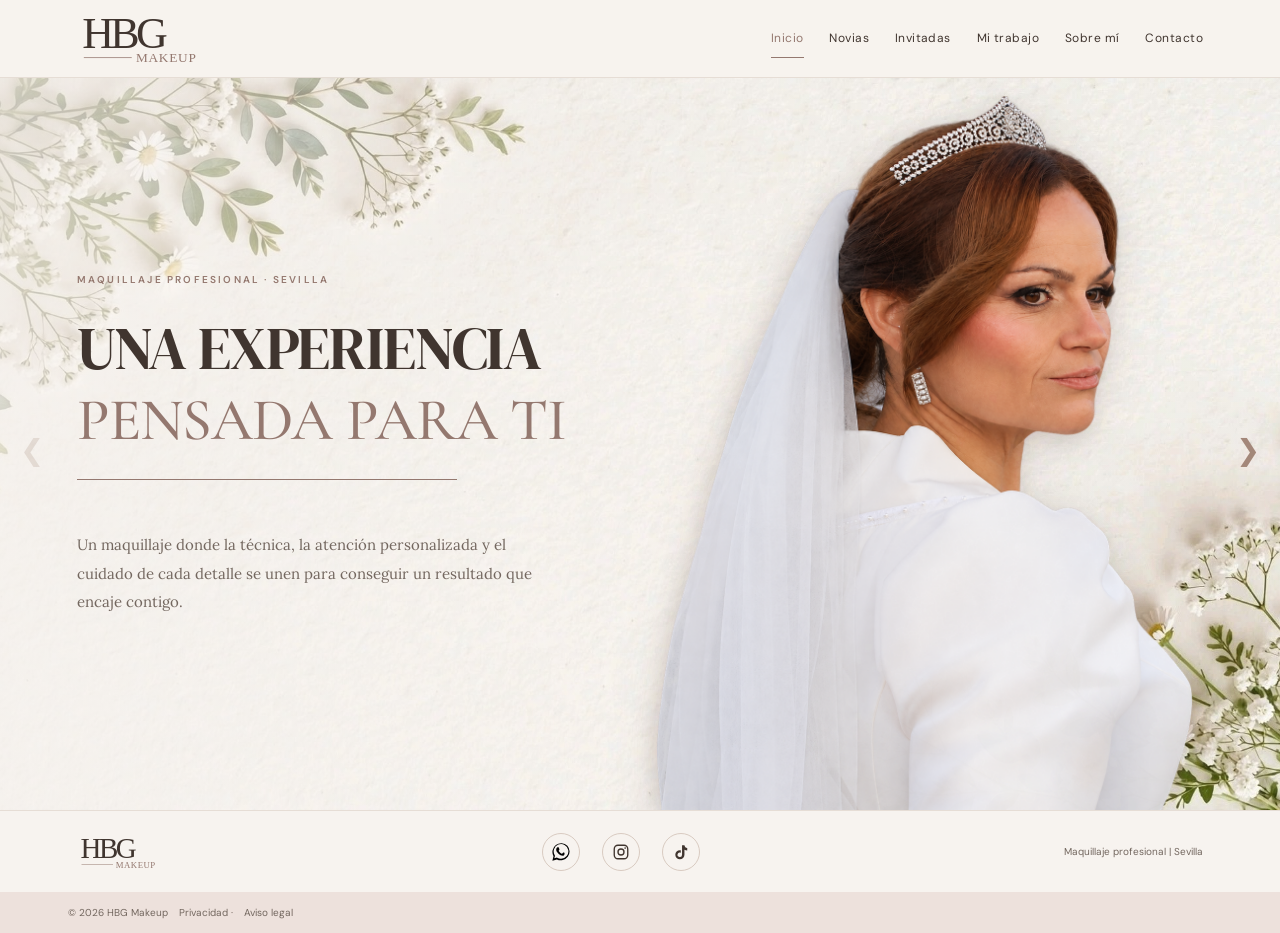
<file: index.html>
<!DOCTYPE html>
<html lang="es">
<head>
  <meta charset="UTF-8">
  <meta name="viewport" content="width=device-width, initial-scale=1.0">
  <meta name="theme-color" content="#f7f3ef">
  <meta name="description" content="HBG Makeup, Herminia Borreguero. Maquillaje profesional para novias, madrinas e invitadas en Sevilla y alrededores.">
  <title>HBG Makeup | Maquillaje profesional en Sevilla</title>
  <link rel="preconnect" href="https://fonts.googleapis.com">
  <link rel="preconnect" href="https://fonts.gstatic.com" crossorigin>
<!-- Tipografías de HBG Makeup -->
<link href="https://fonts.googleapis.com/css2?family=Cormorant+Garamond:wght@400;500;600&family=DM+Sans:wght@400;500;600&family=DM+Serif+Display:ital@0;1&family=Lora:wght@400;500&display=swap" rel="stylesheet">
  <link rel="stylesheet" href="styles.css">
</head>
<body>
  <!-- CABECERA: logo y menú de navegación -->
  <header class="header">
    <a class="brand" href="#inicio" aria-label="HBG Makeup, inicio"><img src="img/hbg-logo.svg" alt="HBG Makeup" class="logo-header"></a>
    <button class="menu-toggle" type="button" aria-label="Abrir menú" aria-expanded="false" aria-controls="navigation">☰</button>
    <nav id="navigation" aria-label="Navegación principal">
      <a href="#inicio" class="active" aria-current="page">Inicio</a>
      <a href="#novias">Novias</a>
      <a href="#invitadas">Invitadas</a>
      <a href="#portfolio">Mi trabajo</a>
      <a href="#sobre-mi">Sobre mí</a>
      <a href="#contacto">Contacto</a>
    </nav>
  </header>

  <!-- Cada SECTION es una pantalla de la web. Solo se muestra la activa. -->
  <main class="panels" id="panels">
    <!-- 1. INICIO -->
    <section id="inicio" class="panel hero active" aria-hidden="false">
      <div class="panel-copy hero-copy">
        <p class="eyebrow">MAQUILLAJE PROFESIONAL · SEVILLA</p>
        <h1>UNA EXPERIENCIA <em>PENSADA PARA TI</em></h1>
        <p>Un maquillaje donde la técnica, la atención personalizada y el cuidado de cada detalle se unen para conseguir un resultado que encaje contigo.</p>
      </div>
      <div class="hero-art"><img src="img/novia6.png" alt="Novia maquillada por HBG Makeup" class="foto-principal"></div>



    </section>

    <!-- 2. NOVIAS -->
    <section id="novias" class="panel split warm" aria-hidden="true" inert>
      <div class="image-placeholder"><img src="img/novia5.jpg" alt="Maquillaje de novia" class="foto-novia"></div>
      <div class="panel-copy split-copy">
        <p class="eyebrow">MAQUILLAJE PARA NOVIAS</p>
        <h2>Para el día en que <em>TODO IMPORTA</em></h2>
        <p>El día de tu boda está lleno de emociones y quiero que los preparativos sean una parte bonita de él. Que puedas disfrutar de ese tiempo sabiendo que estás en buenas manos.</p>
        <p>Cada novia tiene su estilo. Mi trabajo es escucharte y construir juntas un maquillaje que encaje contigo y con tu celebración, cuidando cada detalle desde el primer contacto hasta el gran día.</p>
        <a class="button whatsapp-button" data-whatsapp="novia" href="#"><svg class="button-icon" viewBox="0 0 24 24" aria-hidden="true"><path d="M20.5 3.5A11.8 11.8 0 0 0 2 17.7L.5 23.5l6-1.6A11.8 11.8 0 0 0 20.5 3.5ZM12 21a9.8 9.8 0 0 1-5-1.4l-.4-.2-3.5.9.9-3.4-.2-.4A9.8 9.8 0 1 1 12 21Zm5.4-7.3c-.3-.2-1.7-.9-2-.9s-.5-.2-.7.2-.8.9-1 1.1-.4.2-.7.1a8 8 0 0 1-2.4-1.5 9 9 0 0 1-1.6-2c-.2-.3 0-.5.1-.7l.5-.6c.2-.2.2-.4.3-.6s0-.4 0-.6l-.9-2.1c-.2-.5-.5-.4-.7-.4h-.6c-.2 0-.6.1-.9.4s-1.2 1.2-1.2 2.8 1.2 3.2 1.4 3.4a11.5 11.5 0 0 0 4.4 3.9c.6.3 1.1.5 1.5.6.6.2 1.2.2 1.7.1.5-.1 1.7-.7 1.9-1.4s.2-1.3.1-1.4-.2-.2-.5-.4Z"/></svg>Contacta para obtener el dosier</a>
      </div>
    </section>

    <!-- 3. INVITADAS -->
    <section id="invitadas" class="panel split guest-section" aria-hidden="true" inert>
      <div class="image-placeholder guest-photo"><img src="img/invitada4.png" alt="Maquillaje de invitada HBG Makeup" class="foto-invitada"></div>
      <div class="panel-copy split-copy">
        <p class="eyebrow">MAQUILLAJE Y PEINADO PARA EVENTOS</p>
        <h2>Hay ocasiones que merecen <em>ALGO ESPECIAL</em></h2>
        <p>Una boda, una celebración o simplemente un día en el que te apetece verte especialmente guapa.</p>
        <p>Desde un maquillaje natural hasta una propuesta más sofisticada. Me gusta encontrar el equilibrio entre lo que te favorece, tus gustos y el estilo que buscas para el evento.</p>
        <a class="button whatsapp-button" data-whatsapp="invitada" href="#"><svg class="button-icon" viewBox="0 0 24 24" aria-hidden="true"><path d="M20.5 3.5A11.8 11.8 0 0 0 2 17.7L.5 23.5l6-1.6A11.8 11.8 0 0 0 20.5 3.5ZM12 21a9.8 9.8 0 0 1-5-1.4l-.4-.2-3.5.9.9-3.4-.2-.4A9.8 9.8 0 1 1 12 21Zm5.4-7.3c-.3-.2-1.7-.9-2-.9s-.5-.2-.7.2-.8.9-1 1.1-.4.2-.7.1a8 8 0 0 1-2.4-1.5 9 9 0 0 1-1.6-2c-.2-.3 0-.5.1-.7l.5-.6c.2-.2.2-.4.3-.6s0-.4 0-.6l-.9-2.1c-.2-.5-.5-.4-.7-.4h-.6c-.2 0-.6.1-.9.4s-1.2 1.2-1.2 2.8 1.2 3.2 1.4 3.4a11.5 11.5 0 0 0 4.4 3.9c.6.3 1.1.5 1.5.6.6.2 1.2.2 1.7.1.5-.1.7-.4.7-.4Z"/></svg>Contacta para obtener el dosier</a>
      </div>
    </section>

    <!-- 4. MI TRABAJO: añade más fotos copiando uno de los DIV de la galería -->
    <section id="portfolio" class="panel portfolio" aria-hidden="true" inert>
      <div class="panel-copy portfolio-copy">
        <p class="eyebrow">TRABAJOS REALES</p>
        <h2>Una imagen vale <em>MÁS QUE MIL PALABRAS</em></h2>
        <p>Detrás de cada maquillaje hay una persona, un estilo y una idea diferente. Aquí puedes descubrir algunos de los resultados de mis trabajos.</p>
      </div>
      <div class="portfolio-grid">
        <div><img src="img/novia3.jpg" alt="Maquillaje de novia"></div>
        <div><img src="img/invitada3.jpg" alt="Maquillaje de invitada"></div>
        <div><img src="img/invitada2.jpg" alt="Maquillaje de invitada"></div>
        <div><img src="img/invitada1.jpg" alt="Maquillaje de invitada"></div>
        <div><img src="img/invitada6.jpg" alt="Maquillaje de invitada"></div>
        <div><img src="img/invitada5.jpg" alt="Maquillaje de invitada"></div>
      </div>
      <a class="text-link instagram-gallery-link" id="instagram-gallery-link" href="#"><svg viewBox="0 0 24 24" aria-hidden="true"><rect x="3" y="3" width="18" height="18" rx="5" fill="none" stroke="currentColor" stroke-width="1.8"/><circle cx="12" cy="12" r="4" fill="none" stroke="currentColor" stroke-width="1.8"/><circle cx="17.5" cy="6.8" r="1.1" fill="currentColor"/></svg>Ver más en Instagram @hbgmakeup</a>
    </section>

    <!-- 5. SOBRE MÍ -->
    <section id="sobre-mi" class="panel split about" aria-hidden="true" inert>
      <img src="img/yo.jpg" alt="Foto Hermi" class="foto-yo">
      <div class="panel-copy split-copy">
        <p class="eyebrow">DETRÁS DE HBG MAKEUP</p>
        <h2>Hola, soy <em>HERMI</em></h2>
        <p>Detrás de HBG Makeup estoy yo, Herminia Borreguero. Llevo más de siete años en el mundo del maquillaje y, durante este tiempo, he ido desarrollando mi propia manera de entender esta profesión.</p>
        <p>Soy exigente con mi trabajo, disfruto aprendiendo y me gusta dedicarle a cada servicio el tiempo que necesita. Para mí, la preparación, la técnica y el resultado tienen la misma importancia. Me gusta implicarme en cada trabajo y saber que, de alguna manera, he formado parte de un día importante para ti.</p>
        <a class="button whatsapp-button" data-whatsapp="general" href="#"><svg class="button-icon" viewBox="0 0 24 24" aria-hidden="true"><path d="M20.5 3.5A11.8 11.8 0 0 0 2 17.7L.5 23.5l6-1.6A11.8 11.8 0 0 0 20.5 3.5ZM12 21a9.8 9.8 0 0 1-5-1.4l-.4-.2-3.5.9.9-3.4-.2-.4A9.8 9.8 0 1 1 12 21Zm5.4-7.3c-.3-.2-1.7-.9-2-.9s-.5-.2-.7.2-.8.9-1 1.1-.4.2-.7.1a8 8 0 0 1-2.4-1.5 9 9 0 0 1-1.6-2c-.2-.3 0-.5.1-.7l.5-.6c.2-.2.2-.4.3-.6s0-.4 0-.6l-.9-2.1c-.2-.5-.5-.4-.7-.4h-.6c-.2 0-.6.1-.9.4s-1.2 1.2-1.2 2.8 1.2 3.2 1.4 3.4a11.5 11.5 0 0 0 4.4 3.9c.6.3 1.1.5 1.5.6.6.2 1.2.2 1.7.1.5-.1 1.7-.7 1.9-1.4s.2-1.3.1-1.4-.2-.2-.5-.4Z"/></svg>Hablemos por WhatsApp</a>
      </div>
    </section>

    <!-- 6. CONTACTO: envío mediante Google Apps Script -->
    <section id="contacto" class="panel contact" aria-hidden="true" inert>
      <div class="contact-heading">
        <p class="eyebrow">ESTARÉ ENCANTADA DE ESCUCHARTE</p>
        <h2>Hablemos de <em>TU DÍA ESPECIAL.</em></h2>
        <p>Cuéntame qué tienes en mente y te responderé personalmente lo antes posible.</p>
      </div>
      <div class="contact-layout">
        <div class="contact-details">
          <h3>¿Dónde encontrarme?</h3>
          <p><strong>Ubicación</strong><span>Mairena del Alcor, Sevilla</span></p>
          <p><strong>Teléfono y WhatsApp</strong><a href="tel:+34662966970">662 966 970</a></p>
          <p><strong>Correo electrónico</strong><a href="mailto:herminiaborgut@gmail.com">herminiaborgut@gmail.com</a></p>
          <p><strong>Instagram</strong><a href="https://www.instagram.com/hbgmakeup/" target="_blank" rel="noopener noreferrer">@hbgmakeup</a></p>
          <p><strong>TikTok</strong><a href="https://www.tiktok.com/@hbgmakeup" target="_blank" rel="noopener noreferrer">@hbgmakeup</a></p>
        </div>
        <form class="contact-form"
      action="https://script.google.com/macros/s/AKfycbxcKlONTA2O6doV9j5t9GA6sSHwYtwHL7XeJmL1av9yJDG2lv-FFiEb06asYAB8Ta6zOA/exec"
      method="POST">
          <h3>Solicita información o cita</h3>
          <p>Rellena tus datos y los detalles de tu evento.</p>
          <div class="form-row">
            <label>Nombre y apellidos <span>*</span><input name="nombre" type="text" autocomplete="name" required></label>
            <label>Correo electrónico <span>*</span><input name="email" type="email" autocomplete="email" required></label>
          </div>
          <div class="form-row">
            <label>Teléfono <span>*</span><input name="telefono" type="tel" autocomplete="tel" required></label>
            <label>Tipo de servicio <span>*</span><select name="servicio" required><option value="">Selecciona una opción</option><option>Novia</option><option>Invitada</option><option>Madrina</option><option>Otro evento</option></select></label>
          </div>
          <div class="form-row">
            <label>Fecha del evento <span>*</span><input name="fecha" type="date" required></label>
            <label>Lugar del servicio <span>*</span><input name="lugar" type="text" placeholder="Localidad o dirección aproximada" required></label>
          </div>
          <label>Cuéntame un poquito más<textarea name="mensaje" rows="4" placeholder="Qué servicio necesitas, horario aproximado, dudas..."></textarea></label>
          <label class="privacy-check"><input type="checkbox" name="privacidad" required><span>He leído y acepto la <a href="privacidad.html" target="_blank">política de privacidad</a>. *</span></label>
          <div class="g-recaptcha" data-sitekey="6LfQxDEuAAAAAM_fJEiFRXoC5HbDddAdRAl7SDIQ"></div>
          <button class="button" type="submit">Enviar solicitud</button>
          <p class="form-status" role="status" aria-live="polite"></p>
        </form>
        <template id="contact-success">
          <div class="contact-form">
            <div class="form-success">
              <div class="success-icon" aria-hidden="true">&#10003;</div>
              <h3 tabindex="-1">¡Gracias por escribirme!</h3>
              <p>He recibido tu solicitud. En cuanto pueda, revisaré los detalles y me pondré en contacto contigo.</p>
              <p class="success-signature">Un abrazo, Hermi.</p>
            </div>
          </div>
        </template>
      </div>
    </section>
  </main>

  <!-- FLECHAS: pasar de una sección a otra -->
  <button class="flecha flecha-izq" id="flechaAnterior" type="button" aria-label="Sección anterior">&#10094;</button>
  <button class="flecha flecha-der" id="flechaSiguiente" type="button" aria-label="Sección siguiente">&#10095;</button>

  <!-- PIE DE PÁGINA: logo, redes y enlaces legales -->
  <footer class="footer">
    <div class="footer-brand"><a class="brand" href="#inicio"><img src="img/hbg-logo.svg" alt="HBG Makeup" class="logo"></a></div>
    <div class="footer-socials">
      <a class="social-link" data-whatsapp="general" href="#" aria-label="Contactar por WhatsApp" title="WhatsApp"><svg viewBox="0 0 24 24" aria-hidden="true"><path d="M20.5 3.5A11.8 11.8 0 0 0 2 17.7L.5 23.5l6-1.6A11.8 11.8 0 0 0 20.5 3.5ZM12 21a9.8 9.8 0 0 1-5-1.4l-.4-.2-3.5.9.9-3.4-.2-.4A9.8 9.8 0 1 1 12 21Zm5.4-7.3c-.3-.2-1.7-.9-2-.9s-.5-.2-.7.2-.8.9-1 1.1-.4.2-.7.1a8 8 0 0 1-2.4-1.5 9 9 0 0 1-1.6-2c-.2-.3 0-.5.1-.7l.5-.6c.2-.2.2-.4.3-.6s0-.4 0-.6l-.9-2.1c-.2-.5-.5-.4-.7-.4h-.6c-.2 0-.6.1-.9.4s-1.2 1.2-1.2 2.8 1.2 3.2 1.4 3.4a11.5 11.5 0 0 0 4.4 3.9c.6.3 1.1.5 1.5.6.6.2 1.2.2 1.7.1.5-.1 1.7-.7 1.9-1.4s.2-1.3.1-1.4-.2-.2-.5-.4Z"/></svg></a>
      <a class="social-link" id="instagram-link" href="#" aria-label="Instagram" title="Instagram"><svg viewBox="0 0 24 24" aria-hidden="true"><rect x="3" y="3" width="18" height="18" rx="5" fill="none" stroke="currentColor" stroke-width="1.8"/><circle cx="12" cy="12" r="4" fill="none" stroke="currentColor" stroke-width="1.8"/><circle cx="17.5" cy="6.8" r="1.1" fill="currentColor"/></svg></a>
      <a class="social-link" id="tiktok-link" href="#" aria-label="TikTok" title="TikTok"><svg viewBox="0 0 24 24" aria-hidden="true"><path d="M16.6 3c.3 2.2 1.6 3.6 3.7 3.8v3.2a8.3 8.3 0 0 1-3.7-1.1v6.8a6.1 6.1 0 1 1-6.1-6.1c.4 0 .8 0 1.2.1V13a3 3 0 1 0 1.7 2.7V3h3.2Z" fill="currentColor"/></svg></a>
    </div>
    <div class="footer-texto">Maquillaje profesional | Sevilla</div>
    <small>© <span id="year"></span> HBG Makeup <a href="privacidad.html">Privacidad</a> · <a href="aviso-legal.html">Aviso legal</a></small>
  </footer>
  <script src="https://www.google.com/recaptcha/api.js?hl=es" async defer></script>
  <script src="script.js?v=2"></script>
  <script>
    (() => {
      const form = document.querySelector('form.contact-form');
      const status = form.querySelector('.form-status');
      const button = form.querySelector('button[type="submit"]');
      const iframe = document.createElement('iframe');
      iframe.name = 'hbg-contact-result';
      iframe.title = 'Resultado del envío';
      iframe.hidden = true;
      document.body.append(iframe);

      const request = document.createElement('input');
      request.type = 'hidden';
      request.name = 'hbg_request';
      form.append(request);
      form.target = iframe.name;

      let pending = '';
      let timer;

      function finish() {
        clearTimeout(timer);
        pending = '';
        button.disabled = false;
        button.textContent = 'Enviar solicitud';
      }

      form.addEventListener('submit', event => {
        if (pending) {
          event.preventDefault();
          return;
        }
        const captcha = form.querySelector('[name="g-recaptcha-response"]');
        if (!captcha?.value) {
          event.preventDefault();
          status.textContent = 'Marca la casilla «No soy un robot» antes de enviar.';
          return;
        }
        pending = crypto.randomUUID();
        request.value = pending;
        button.disabled = true;
        button.textContent = 'Enviando…';
        status.textContent = '';
        timer = setTimeout(() => {
          finish();
          window.grecaptcha?.reset();
          status.textContent = 'No se pudo comprobar el resultado. Si tienes dudas, escríbeme por WhatsApp antes de volver a enviar.';
        }, 45000);
      });

      window.addEventListener('message', event => {
        if (!pending || !/^https:\/\/(?:[a-z0-9-]+[.-])?script\.googleusercontent\.com$|^https:\/\/script\.google\.com$/.test(event.origin)) return;
        const result = event.data;
        if (result?.type !== 'hbg-contact-result' || result.request !== pending) return;

        finish();
        if (!result.received) {
          window.grecaptcha?.reset();
          status.textContent = result.message;
          return;
        }

        const confirmation = document.getElementById('contact-success').content.cloneNode(true);
        const heading = confirmation.querySelector('h3');
        if (!result.confirmed) confirmation.querySelector('.form-success p').textContent = result.message;
        form.replaceWith(confirmation);
        heading.focus();
      });
    })();
  </script>
</body>
</html>
</file>
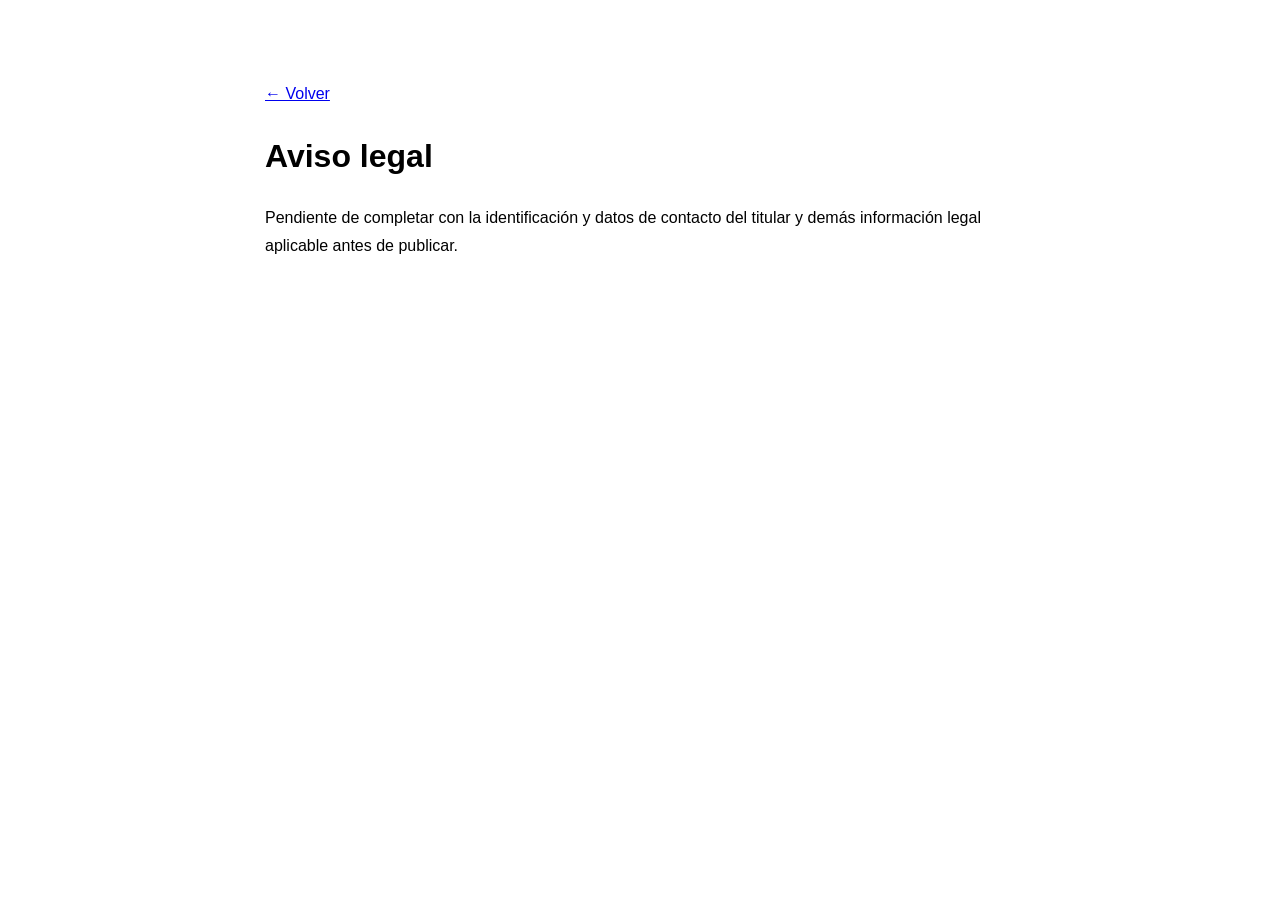
<file: aviso-legal.html>
<!doctype html><html lang="es"><meta charset="utf-8"><meta name="viewport" content="width=device-width,initial-scale=1"><title>Aviso legal | HBG Makeup</title><body style="font:16px/1.7 sans-serif;max-width:750px;margin:60px auto;padding:20px"><a href="index.html">← Volver</a><h1>Aviso legal</h1><p>Pendiente de completar con la identificación y datos de contacto del titular y demás información legal aplicable antes de publicar.</p></body></html>
</file>
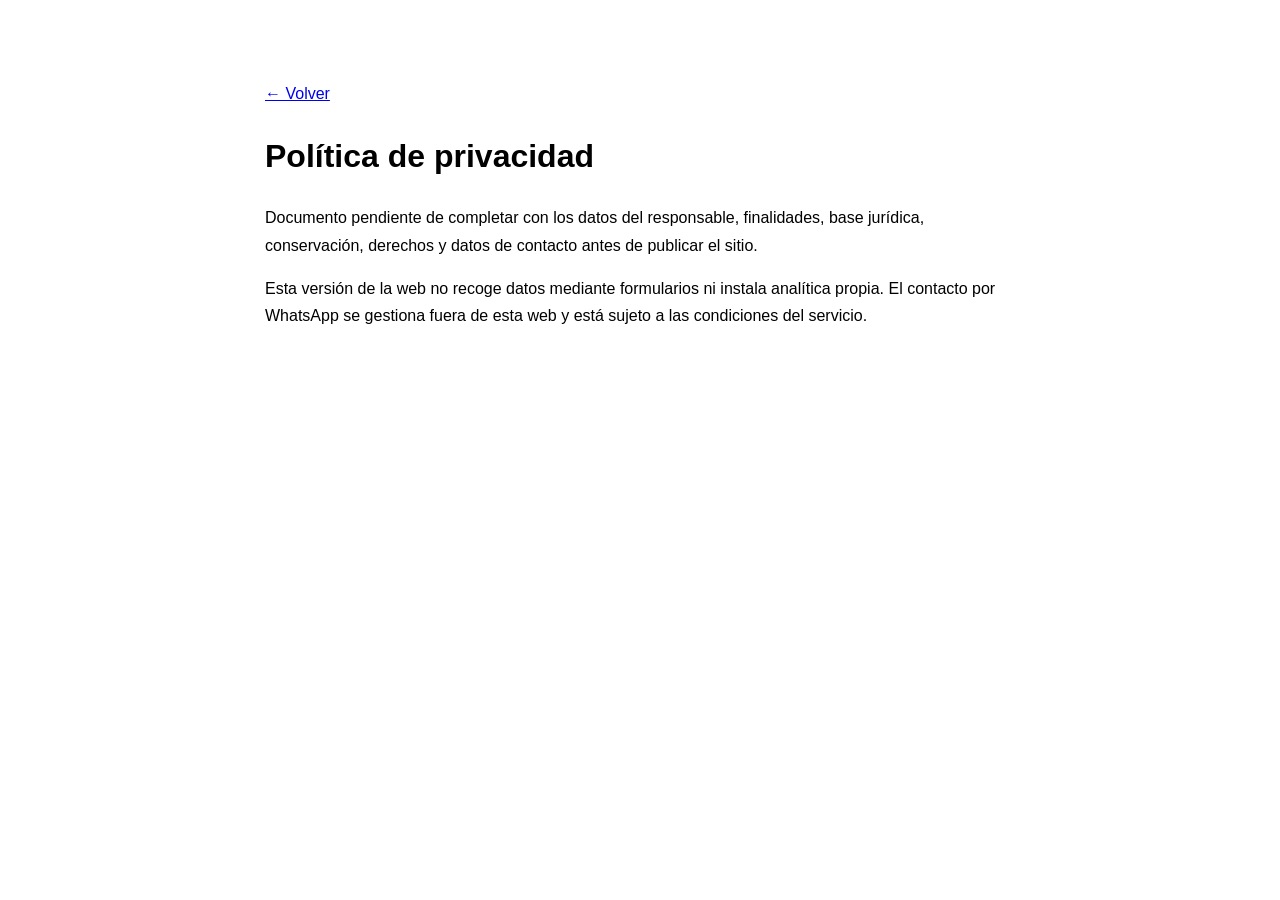
<file: privacidad.html>
<!doctype html><html lang="es"><meta charset="utf-8"><meta name="viewport" content="width=device-width,initial-scale=1"><title>Privacidad | HBG Makeup</title><body style="font:16px/1.7 sans-serif;max-width:750px;margin:60px auto;padding:20px"><a href="index.html">← Volver</a><h1>Política de privacidad</h1><p>Documento pendiente de completar con los datos del responsable, finalidades, base jurídica, conservación, derechos y datos de contacto antes de publicar el sitio.</p><p>Esta versión de la web no recoge datos mediante formularios ni instala analítica propia. El contacto por WhatsApp se gestiona fuera de esta web y está sujeto a las condiciones del servicio.</p></body></html>
</file>
<file: styles.css>
/* HBG MAKEUP · ESTÉTICA EDITORIAL / LUJO DISCRETO */
:root {
  --ivory:#f7f3ef; --rose:#e8ddd5; --dust:#d2b9ad;
  --taupe:#94786f; --ink:#40352f; --muted:#73675f;
  --white:#fffdfa; --line:#dfd3ca;
  --serif:'DM Serif Display',Georgia,serif;
  --accent:'Cormorant Garamond',Georgia,serif;
  --body-serif:'Lora',Georgia,serif;
  --sans:'DM Sans',sans-serif;
}
* {box-sizing:border-box}
html,body {width:100%;min-height:100%;margin:0}
html {overflow-x:hidden}
body {overflow-x:hidden;background:var(--ivory);color:var(--ink);font:15px/1.7 var(--sans)}
h1,h2,h3,p {margin-top:0}
a {color:inherit;text-decoration:none}
button,input,select,textarea {font:inherit}
a:focus-visible,button:focus-visible,input:focus-visible,select:focus-visible,textarea:focus-visible {outline:2px solid var(--taupe);outline-offset:3px}

/* CABECERA Y MENÚ: conservamos la navegación */
.header {min-height:78px;padding:0 6vw;display:flex;align-items:center;justify-content:space-between;gap:20px;background:rgba(247,243,239,.97);border-bottom:1px solid #e6ddd5;position:relative;z-index:5}
.brand {white-space:nowrap}
.logo-header {width:152px;height:65px;object-fit:contain;display:block}
nav {display:flex;align-items:center;gap:clamp(12px,2vw,30px)}
nav a {font-size:12px;letter-spacing:.04em;padding:9px 0;border-bottom:1px solid transparent;transition:color .2s,border-color .2s}
nav a:hover,nav a.active {color:var(--taupe);border-color:var(--taupe)}
.menu-toggle {display:none;background:none;border:0;color:var(--ink);font-size:27px;cursor:pointer}

/* PANELES: estas reglas NO deben alterarse al diseñar Inicio */
.panels {min-height:calc(100dvh - 168px);position:relative}
.panels>.panel {display:none;width:100%;min-height:calc(100dvh - 168px)}
.panels>.panel.active {display:grid;animation:appear .28s ease both}
@keyframes appear {from{opacity:.5}to{opacity:1}}
.eyebrow {font-size:10px;font-weight:600;letter-spacing:.22em;color:var(--taupe);margin-bottom:20px}

/* TIPOGRAFÍAS: títulos en dos estilos, ninguno en cursiva */
.panel h1,.panel h2 {font-family:var(--serif);font-size:clamp(38px,4vw,62px);font-weight:400;line-height:1.15;letter-spacing:-.02em;text-transform:uppercase}
.panel h1 em,.panel h2 em {font-family:var(--accent);font-size:.92em;font-weight:500;font-style:normal;text-transform:uppercase;letter-spacing:-.015em;color:var(--taupe)}
.hero-copy>p:not(.eyebrow),.split-copy>p:not(.eyebrow),.portfolio-copy>p:not(.eyebrow),.contact-heading>p:not(.eyebrow) {font-family:var(--body-serif);font-size:14px;font-weight:400;line-height:1.9;letter-spacing:0;color:var(--muted)}
.split-copy>p:not(.eyebrow),.portfolio-copy>p:not(.eyebrow) {max-width:500px;margin-bottom:20px}

/* PORTADA EDITORIAL: la estructura de paneles se mantiene intacta */
.panels>#inicio.hero.active {
  grid-template-columns:minmax(0,1.18fr) minmax(0,.82fr);
  align-items:center;
  gap:0;
  padding:0 clamp(42px,6vw,110px);
  background:radial-gradient(ellipse at 52% 44%, #fffaf6 0%, var(--ivory) 75%);
  overflow:hidden;
}
#inicio .hero-copy {
  min-width:0; max-width:680px; padding:clamp(34px,5vh,65px) 0;
  display:flex;flex-direction:column;align-items:flex-start;justify-content:center;
  position:relative;z-index:1;
}
#inicio .eyebrow {margin-bottom:clamp(18px,3vh,30px)}
#inicio h1 {font-size:clamp(36px,4.25vw,72px);line-height:1.12;margin:0 0 26px;max-width:100%}
#inicio h1 em {display:block;margin-top:5px;font-size:1em;white-space:normal}
#inicio .hero-copy>p:not(.eyebrow) {max-width:430px;margin:0;padding-top:25px}
#inicio .hero-cta {margin-top:30px;background:#94786f;border-radius:3px;letter-spacing:.12em;padding:13px 24px}
#inicio .hero-cta:hover {background:var(--ink)}
#inicio .hero-art {
  position:relative;min-width:0;min-height:0;padding:0;margin:0 -5vw 0 -7vw;
  height:min(77dvh,720px);align-self:end;overflow:visible;
  display:flex;align-items:flex-end;justify-content:center;
}
#inicio .foto-principal {
  width:100%;height:100%;object-fit:contain;object-position:center bottom;
  display:block;filter:drop-shadow(0 18px 22px rgba(55,42,34,.05));
}
/* Línea editorial en todas las secciones: entre título y texto */
#inicio .hero-copy>p:not(.eyebrow)::before,
.split-copy>p:not(.eyebrow):first-of-type::before,
.portfolio-copy>p:not(.eyebrow):first-of-type::before,
.contact-heading>p:not(.eyebrow):last-of-type::before {content:none}
#inicio h1::after,.split-copy h2::after,.portfolio-copy h2::after,.contact-heading h2::after {
  content:"";display:block;width:clamp(145px,26vw,280px);height:1px;background:#94786f;
  margin-top:26px;margin-bottom:0;
}
.portfolio-copy h2::after,.contact-heading h2::after {margin-left:auto;margin-right:auto}
/* Mismo tamaño de título para todas las secciones */
.panel h1,.panel h2 {font-size:clamp(36px,4.25vw,72px)}
/* 5. NOVIAS, INVITADAS Y SOBRE MÍ: fotos sin marcos */
.split{grid-template-columns:.9fr 1.1fr;gap:7%;align-items:center;padding:4vh 8%}.warm{background:#ebe1da}.guest-section{background:#f1eae4}.image-placeholder{padding:0;border:0;background:transparent;overflow:hidden}.foto-novia{width:100%;object-fit:cover;object-position:center;display:block}.foto-invitada,.foto-yo{width:100%;height:520px;object-fit:cover;object-position:center;display:block}.split-copy{max-width:620px}.split-copy p:not(.eyebrow){margin-bottom:18px}

/* 6. BOTONES: esquinas suaves e icono de WhatsApp */
.button{background:var(--ink);color:white;display:inline-flex;gap:11px;align-items:center;justify-content:center;padding:13px 22px;font-size:11px;letter-spacing:.04em;transition:background .2s;border:0;border-radius:9px;text-align:center;cursor:pointer}.button:hover{background:#796052}.button-icon{width:19px;height:19px;flex-shrink:0;fill:currentColor}

/* 7. MI TRABAJO: solo centramos el texto; mantenemos medidas de fotos */
.panels>.portfolio.active{display:flex;flex-direction:column;align-items:center;text-align:center;justify-content:flex-start}.portfolio{padding:3vh 7%;background:#f0e9e3}.portfolio-copy{width:100%;max-width:800px;margin-inline:auto;text-align:center}.portfolio-copy h2{margin-bottom:14px}.portfolio-copy>p:not(.eyebrow){margin-left:auto;margin-right:auto;text-align:center}.portfolio-grid{display:grid;grid-template-columns:repeat(3,minmax(0,1fr));gap:20px;width:100%;margin:12px auto 18px;flex-shrink:0}.portfolio-grid>div{width:100%;height:450px;min-height:450px;padding:0;margin:0;border:0;background:transparent;overflow:hidden}.portfolio-grid img{display:block;width:100%;height:100%;object-fit:cover;object-position:center;border:0}.text-link{display:inline-flex;align-items:center;gap:8px;font-size:11px;margin:0 0 15px;border-bottom:1px solid;padding-bottom:4px}.instagram-gallery-link svg{width:17px;height:17px;flex-shrink:0}

/* 8. CONTACTO Y FORMULARIO (todavía sin envío al servidor) */
.panels>.contact.active{display:block}.contact{background:#f1eae4;padding:55px max(8%,25px) 65px}.contact-heading{text-align:center;max-width:750px;margin:0 auto 36px}.contact-heading>p:last-child{color:var(--muted)}.contact-layout{display:grid;grid-template-columns:minmax(220px,.8fr) minmax(0,1.2fr);gap:clamp(25px,5vw,80px);max-width:1150px;margin:auto}.contact-details,.contact-form{min-width:0}.contact-details h3,.contact-form h3{font:400 27px var(--serif);margin-bottom:22px}.contact-details p{display:flex;flex-direction:column;margin-bottom:18px;overflow-wrap:anywhere}.contact-details strong{font-size:12px;color:var(--taupe);font-weight:600}.contact-details a:hover{text-decoration:underline}.contact-form{background:var(--white);padding:clamp(22px,3vw,40px);border-radius:12px}.contact-form>p{color:var(--muted);font-size:13px}.form-row{display:grid;grid-template-columns:repeat(2,minmax(0,1fr));gap:15px}.contact-form label{display:flex;flex-direction:column;gap:6px;font-size:12px;font-weight:600;margin-bottom:16px}.contact-form label>span:not(.privacy-check span){color:inherit}.contact-form label>span:first-of-type{color:var(--taupe)}.contact-form input:not([type=checkbox]),.contact-form select,.contact-form textarea{width:100%;min-width:0;border:1px solid var(--line);border-radius:6px;background:white;color:var(--ink);padding:10px 12px;font-size:14px}.contact-form textarea{resize:vertical}.contact-form .privacy-check{flex-direction:row;align-items:flex-start;font-weight:400;gap:9px}.privacy-check input{margin-top:5px}.privacy-check a{text-decoration:underline}.form-status{margin:12px 0 0!important}

/* 9. FLECHAS: sin círculos, cambian de color al pasar el ratón */
.flecha{position:fixed;top:50%;transform:translateY(-50%);z-index:10;border:0;background:transparent;color:#a38779;font-size:29px;line-height:1;padding:10px;cursor:pointer;transition:color .2s,transform .2s}.flecha:hover{color:var(--ink);transform:translateY(-50%) scale(1.16)}.flecha:disabled{opacity:.22;cursor:default}.flecha:disabled:hover{color:#a38779;transform:translateY(-50%)}.flecha-izq{left:10px}.flecha-der{right:10px}

/* 10. PIE DE PÁGINA */
.footer{min-height:90px;padding:18px 6% 0;display:flex;align-items:center;justify-content:space-between;flex-wrap:wrap;gap:18px;background:var(--ivory);border-top:1px solid #e6ddd5;color:var(--muted);font-size:10px}.footer-brand img{width:100px;height:45px;object-fit:contain;display:block}.footer-socials{display:flex;align-items:center;gap:22px}.social-link{width:38px;height:38px;display:grid;place-items:center;color:var(--ink);border:1px solid #d9cbc1;border-radius:50%;transition:all .25s ease}.social-link svg{width:18px;height:18px}.social-link:hover{background:var(--ink);color:white;border-color:var(--ink);transform:translateY(-3px)}.footer small{display:block;background:#ede1dc;padding:12px 6%;width:calc(100% + 12vw);margin:0 -6vw;font-size:10px}.footer small a{margin-left:8px}

/* RESPONSIVE: el cambio de paneles sigue teniendo prioridad */
@media (max-width:800px) {
  .header {min-height:68px;padding:0 6%}
  .menu-toggle {display:block}
  nav {display:none;position:absolute;top:68px;left:0;right:0;padding:14px 7% 20px;background:var(--ivory);border-bottom:1px solid var(--line);flex-direction:column;align-items:stretch;gap:4px}
  nav.open {display:flex}
  nav a {padding:9px 0}
  .panels>.panel.active {display:flex;flex-direction:column}
  .panel h1,.panel h2 {font-size:clamp(34px,8vw,48px);line-height:1.18}
  .hero-copy>p:not(.eyebrow),.split-copy>p:not(.eyebrow),.portfolio-copy>p:not(.eyebrow),.contact-heading>p:not(.eyebrow) {font-size:14px;line-height:1.8}
  .panels>#inicio.hero.active {display:flex;flex-direction:column;align-items:stretch;gap:10px;padding:35px 8% 0;overflow:hidden}
  #inicio .hero-copy {max-width:100%;padding:12px 0 0}
  #inicio h1 {font-size:clamp(34px,8vw,48px);margin-bottom:18px}
  .panel h1,.panel h2 {font-size:clamp(34px,8vw,48px)}
  #inicio .hero-art {width:100%;height:clamp(290px,48dvh,490px);margin:0;align-self:center}
  .split {align-items:stretch;gap:28px;padding:30px 8% 38px}
  .image-placeholder {height:auto;min-height:280px;max-height:42vh}
  .split-copy {padding-bottom:8px}
  .portfolio {padding:35px 7%}
  .portfolio-grid {grid-template-columns:repeat(2,minmax(0,1fr))}
  .panels>.contact.active {display:block}
  .contact {padding:35px 8%}
  .contact-layout {grid-template-columns:1fr}
  .footer {padding:18px 5% 0}
  .footer small {width:calc(100% + 10vw);margin:0 -5vw}
}
@media(max-width:600px) {
  .footer {justify-content:center;text-align:center;padding-top:22px}
  .footer-brand,.footer-socials {width:100%;display:flex;justify-content:center}
  .footer small {text-align:center}
  .form-row {grid-template-columns:1fr}
  .flecha-izq {left:1px}.flecha-der {right:1px}.flecha {font-size:24px;padding:8px}
}
@media(max-width:500px) {.portfolio-grid {grid-template-columns:1fr}}
@media(max-width:380px) {.button {width:100%}}
@media(prefers-reduced-motion:reduce) {*,*::before,*::after {animation:none!important;transition:none!important}}

/* CONTACTO: alineación y campos, sin reglas duplicadas de .form-grid */
#contacto .contact-layout {align-items:start}
#contacto .contact-details {padding-top:30px}
#contacto .contact-details h3,#contacto .contact-form h3 {margin-top:0}
#contacto .contact-form {margin:0}
#contacto .contact-form label {display:flex;flex-direction:column;gap:7px;margin-bottom:16px;font-family:var(--sans);font-size:12px;font-weight:500}
#contacto .contact-form label.privacy-check {flex-direction:row;align-items:flex-start;font-weight:400}
#contacto .contact-form input:not([type=checkbox]),#contacto .contact-form select,#contacto .contact-form textarea {width:100%;min-width:0;padding:12px 14px;border:1px solid var(--line);border-radius:7px;background:var(--white);color:var(--ink);font-family:var(--sans);font-size:13px}
#contacto .contact-form textarea {min-height:125px;resize:vertical}
#contacto .contact-form input:focus,#contacto .contact-form select:focus,#contacto .contact-form textarea:focus {border-color:var(--taupe)}

/* En pantallas de altura reducida, la portada no fuerza un recorte */
@media (min-width:801px) and (max-height:720px) {#inicio .hero-art{height:min(65dvh,520px)}#inicio h1{font-size:clamp(34px,3.6vw,58px)}}

/* Firma visual: el retrato se integra sin recuadro ni fondo de fotografía */
#inicio .hero-art {isolation:isolate}
#inicio .foto-principal {max-width:100%;background:transparent;filter:none}
#inicio .hero-cta {box-shadow:0 7px 20px rgba(64,53,47,.09)}
@media (min-width:801px) and (max-width:1100px) {
  .panels>#inicio.hero.active {grid-template-columns:minmax(0,1.12fr) minmax(0,.88fr);padding-inline:5vw}
  #inicio h1 {font-size:clamp(34px,4vw,54px)}
}

/* =============================================================
   PORTADA LUJO EDITORIAL — SOLO INICIO
   Fotografía original intacta; decoración independiente.
   No se modifican los estilos de los otros cinco paneles.
   ============================================================= */
.panels>#inicio.hero.active {
  position:relative;
  isolation:isolate;
  background:radial-gradient(ellipse at 75% 45%, #f4e4dc 0%, #f9f1eb 42%, #f7f3ef 80%);
}
.panels>#inicio.hero.active::before {
  content:"";position:absolute;inset:0;
  background:url("img/editorial-velo.svg") center/cover no-repeat;
  pointer-events:none;z-index:0;opacity:.9;
}
#inicio .hero-copy {z-index:2}
#inicio .hero-art {z-index:1}
#inicio .hero-art::after {
  content:"";position:absolute;right:-5%;bottom:0;
  width:clamp(130px,22vw,320px);height:clamp(100px,25vh,260px);
  background:url("img/editorial-flores.svg") right bottom/contain no-repeat;
  pointer-events:none;opacity:.68;z-index:2;
}
#inicio .foto-principal {position:relative;z-index:1}
#inicio .hero-cta {background:#9a7066;color:#fff;border-radius:4px}
#inicio .hero-cta:hover {background:#6f514a}
@media (min-width:801px) {
  .panels>#inicio.hero.active {grid-template-columns:minmax(0,1.12fr) minmax(0,.88fr)}
  #inicio .hero-art {height:min(79dvh,760px);margin:0 -5vw 0 -6vw}
  #inicio .foto-principal {object-fit:contain;object-position:center bottom}
}
@media (max-width:800px) {
  .panels>#inicio.hero.active::before {background-size:auto 100%;opacity:.6}
  #inicio .hero-art::after {width:160px;height:150px;opacity:.5}
}

/* PORTADA FLORAL DEFINITIVA — recursos superpuestos, no imagen de fondo plana */
.panels>#inicio.hero.active {
  position:relative;
  isolation:isolate;
  background:radial-gradient(ellipse at 78% 35%,#fff9f6 0%,#f8eee9 46%,#f7f3ef 100%);
}
#inicio .hero-copy {z-index:4}
#inicio .hero-art {z-index:3}
#inicio .floral {position:absolute;display:block;pointer-events:none;user-select:none;z-index:2;height:auto}
#inicio .floral-top {width:clamp(180px,27vw,430px);top:-75px;left:-80px;transform:rotate(22deg);opacity:.67}
#inicio .floral-bottom {width:clamp(180px,25vw,385px);bottom:-110px;right:-70px;transform:rotate(-18deg);opacity:.78;z-index:4}
#inicio .floral-sprig {width:clamp(140px,18vw,270px);right:3%;bottom:4%;transform:rotate(14deg);opacity:.7;z-index:4}
#inicio .floral-veil {width:75%;height:100%;left:-5%;top:0;object-fit:cover;opacity:.21;z-index:0}
/* Misma escala para los títulos de TODOS los paneles, incluida Inicio */
.panel h1,.panel h2,#inicio h1 {font-size:clamp(36px,4.25vw,72px);line-height:1.12}
.panel h1 em,.panel h2 em {font-size:1em;font-style:normal;text-transform:uppercase}
#inicio h1::after,.split-copy h2::after,.portfolio-copy h2::after,.contact-heading h2::after {width:clamp(170px,34vw,380px);height:1px}
@media (min-width:801px) and (max-height:720px){#inicio h1{font-size:clamp(36px,4.25vw,72px)}}
@media(max-width:800px){
 .panel h1,.panel h2,#inicio h1{font-size:clamp(34px,8vw,48px)}
 #inicio .floral-top{width:170px;top:-65px;left:-65px;opacity:.5}
 #inicio .floral-bottom{width:200px;bottom:-55px;right:-65px;opacity:.65}
 #inicio .floral-sprig{width:120px;right:-10px;bottom:3%;opacity:.65}
 #inicio .floral-veil{width:100%;opacity:.13}
}

/* PRUEBA FONDO REAL 02 — únicamente portada de Inicio.
   Fotografía, textos y navegación son elementos independientes. */
.panels>#inicio.hero.active {
  background-color:#f7f3ef;
  background-image:linear-gradient(90deg,rgba(247,243,239,.78) 0%,rgba(247,243,239,.38) 45%,rgba(247,243,239,.05) 78%),url("img/fondo-floral-02.jpg");
  background-size:cover;
  background-position:center center;
}
.panels>#inicio.hero.active::before {content:none}
#inicio .hero-art::after {content:none}
#inicio .hero-copy {z-index:2}
#inicio .hero-art {z-index:1}
#inicio .foto-principal {
  filter:drop-shadow(-4px 5px 10px rgba(77,52,46,.14))
         drop-shadow(0 10px 25px rgba(77,52,46,.13));
}
@media (min-width:801px) {
  .panels>#inicio.hero.active {grid-template-columns:minmax(0,1.08fr) minmax(0,.92fr)}
  #inicio h1 {font-size:clamp(38px,4.65vw,78px)}
  #inicio .hero-copy>p:not(.eyebrow) {max-width:480px;font-size:15px}
  #inicio .hero-art {height:min(820px, max(66dvh, calc(100dvh - 186px)));margin-left:-8vw}
}
@media(max-width:800px){
  .panels>#inicio.hero.active {
    background-image:linear-gradient(180deg,rgba(247,243,239,.90) 0%,rgba(247,243,239,.76) 44%,rgba(247,243,239,.25) 100%),url("img/fondo-floral-02.jpg");
    background-position:center;
  }
  #inicio .hero-art {width:calc(100% + 8vw);height:clamp(300px,53dvh,520px)}
}
/* Contacto: asteriscos junto al nombre y campos alineados */
#contacto .contact-form .form-row {
  align-items: end;
}

#contacto .contact-form .form-row label {
  display: block;
}

#contacto .contact-form .form-row input,
#contacto .contact-form .form-row select {
  display: block;
  margin-top: 7px;
  height: 48px;
}
/* Mostrar las fotos enteras en móvil */
@media (max-width: 800px) {
  .image-placeholder,
  .portfolio-grid > div {
    height: auto;
    min-height: 0;
    max-height: none;
  }

  .foto-novia,
  .foto-invitada,
  .foto-yo,
  .portfolio-grid img {
    width: 100%;
    height: auto;
    object-fit: contain;
  }

  .split > .split-copy {
    order: -1;
  }
}

/* Contacto: formulario primero en móvil y ordenador */
#contacto .contact-form {
  order: -1;
}

@media (min-width: 801px) {
  #contacto .contact-layout {
    grid-template-columns: minmax(0, 1.2fr) minmax(220px, 0.8fr);
  }
}

/* Inicio: composición para móvil */
@media (max-width: 800px) {
  .panels > #inicio.hero.active {
    gap: 20px;
    padding: 28px 7% 0;
  }

  #inicio .hero-copy {
    align-items: center;
    padding: 0;
    text-align: center;
  }

  #inicio .eyebrow {
    margin-bottom: 14px;
  }

  #inicio h1 {
    font-size: clamp(28px, 8vw, 46px);
    line-height: 1.1;
    margin-bottom: 14px;
  }

  #inicio h1::after {
    width: 96px;
    margin: 16px auto 0;
  }

  #inicio .hero-copy > p:not(.eyebrow) {
    max-width: 34ch;
    padding-top: 0;
    line-height: 1.65;
  }

  #inicio .hero-art {
    width: 100%;
    height: clamp(260px, 43dvh, 430px);
    flex-shrink: 0;
  }
}
/* Móvil: dejar que el contenido determine la altura */
@media (max-width: 800px) {
  .panels,
  .panels > .panel {
    min-height: 0;
  }
}


/* Confirmación de envío del formulario */

.form-success {
  width: 100%;
  padding: 45px 20px;
  text-align: center;
  color: #806b5c;
  box-sizing: border-box;
}

.success-icon {
  width: 65px;
  height: 65px;
  border: 1px solid #b69b85;
  border-radius: 50%;
  display: flex;
  align-items: center;
  justify-content: center;
  margin: 0 auto 25px;
  font-size: 30px;
  color: #a68b75;
}

.form-success h3 {
  font-family: 'Playfair Display', serif;
  font-size: 28px;
  margin-bottom: 20px;
}

.form-success p {
  line-height: 1.7;
  max-width: 380px;
  margin: 0 auto 20px;
}

.form-success .success-signature {
  font-family: 'Playfair Display', serif;
  font-style: italic;
  font-size: 20px;
  margin-top: 30px;
}

@media (max-width: 800px) {
  #contacto .contact-form .form-row {
    grid-template-columns: minmax(0, 1fr);
  }

  #contacto .contact-form input[type="date"] {
    -webkit-appearance: none;
    appearance: none;
    display: block;
    width: 100%;
    min-width: 0;
    max-width: 100%;
    box-sizing: border-box;
  }

  #contacto .contact-form input[type="date"]::-webkit-date-and-time-value {
    text-align: left;
    min-height: 1.2em;
  }
}
</file>
